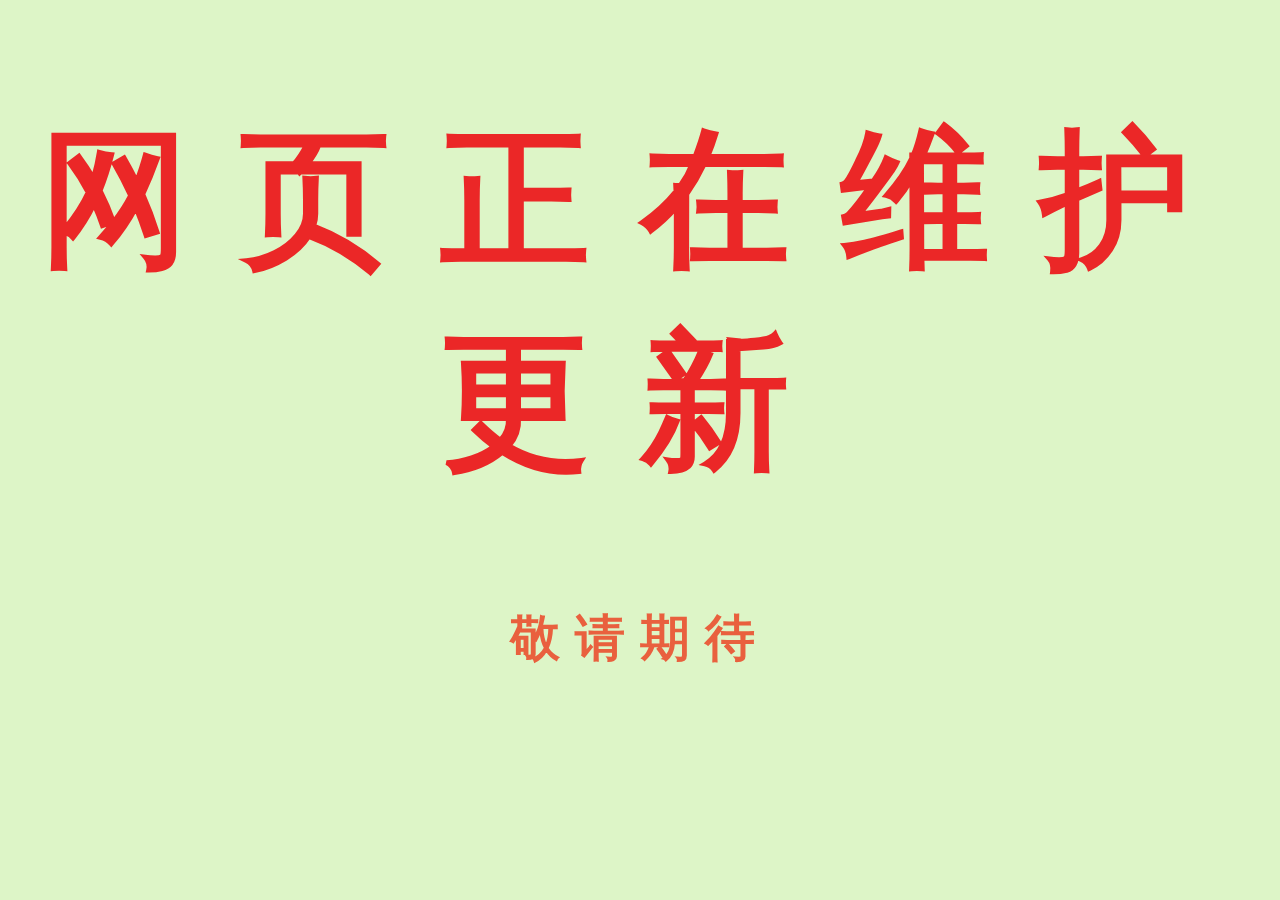
<file: index.html>
<!DOCTYPE html>
<html lang="en">
    <head>
        <meta charset="UTF-8">
        <link rel="shortcut icon" href="images/icons/Hah Studio Icon.png">
        <title>HahStudio</title>
        <style>
            body
            {
                background: rgb(221, 245, 199);
            }

            h1
            {
                letter-spacing:50px;
                font-family:'钉钉进步体';
                font-size: 150px;
                color: rgb(235, 39, 39);
                text-align: center;
            }
            h2
            {
                letter-spacing:15px;
                font-family:'江城圆体';
                font-size: 50px;
                color: rgb(233, 96, 62);
                text-align: center;
            }
        </style>
    </head>
    <body>
        <h1>网页正在维护更新</h1>
        <h2>敬请期待</h2>
    </body>
</html>
</file>
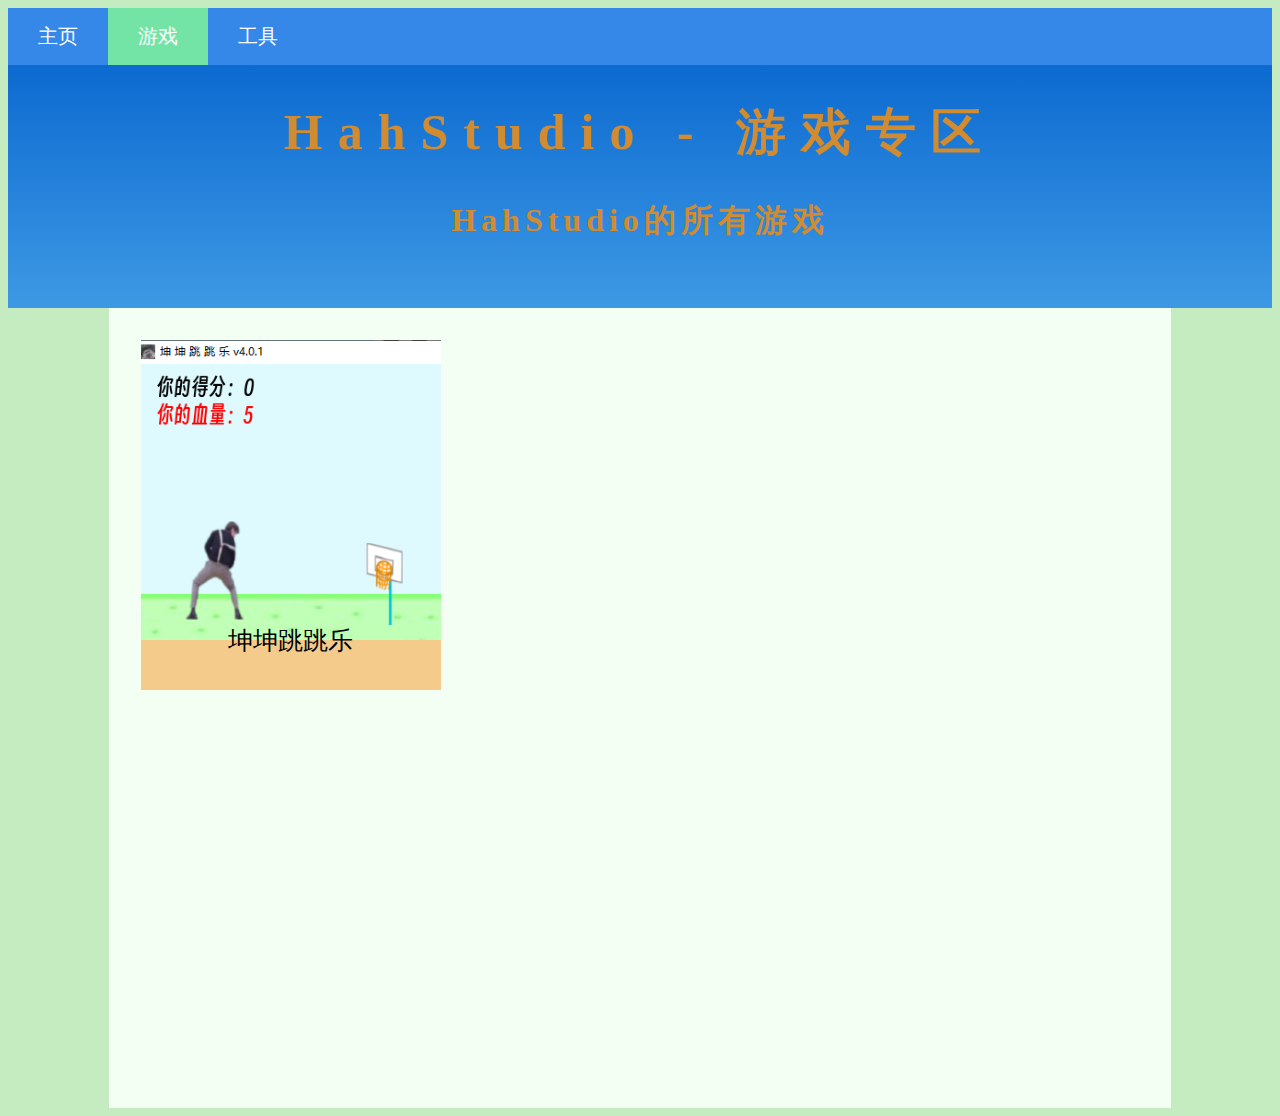
<file: Games.html>
<!DOCTYPE html>
<html>
    <head>
        <meta charset="utf-8">
        <link rel="stylesheet" type="text/css" href="css/mainPage.css">
        <title>HahStudio - 游戏专区</title>
    </head>
    <body>
        <div class="head">
            <ul>
                <li><a href="index.html">主页</a></li>
                <li><a href="Games.html" class="active">游戏</a></li>
                <li><a href="Tools.html">工具</a></li>                
            </ul>

            <h1>HahStudio - 游戏专区</h1>
            <h2>HahStudio的所有游戏</h2>
        </div>

        <div class="background">
            <div class="body">

                <a id="button" href="software/games/Kun_Jump_Happy.html" target="_blank">              
                    <button style=
                    "background-image: url(images/games/Kun_Jump_Happy/ICON.png);
                    background-repeat:no-repeat;
                    width: 300px; height: 350px;">
                        <br><br><br><br><br><br><br><br><br>坤坤跳跳乐
                    </button>
                </a>
                
            </div>
        </div>
        
    </body>
</html>
</file>
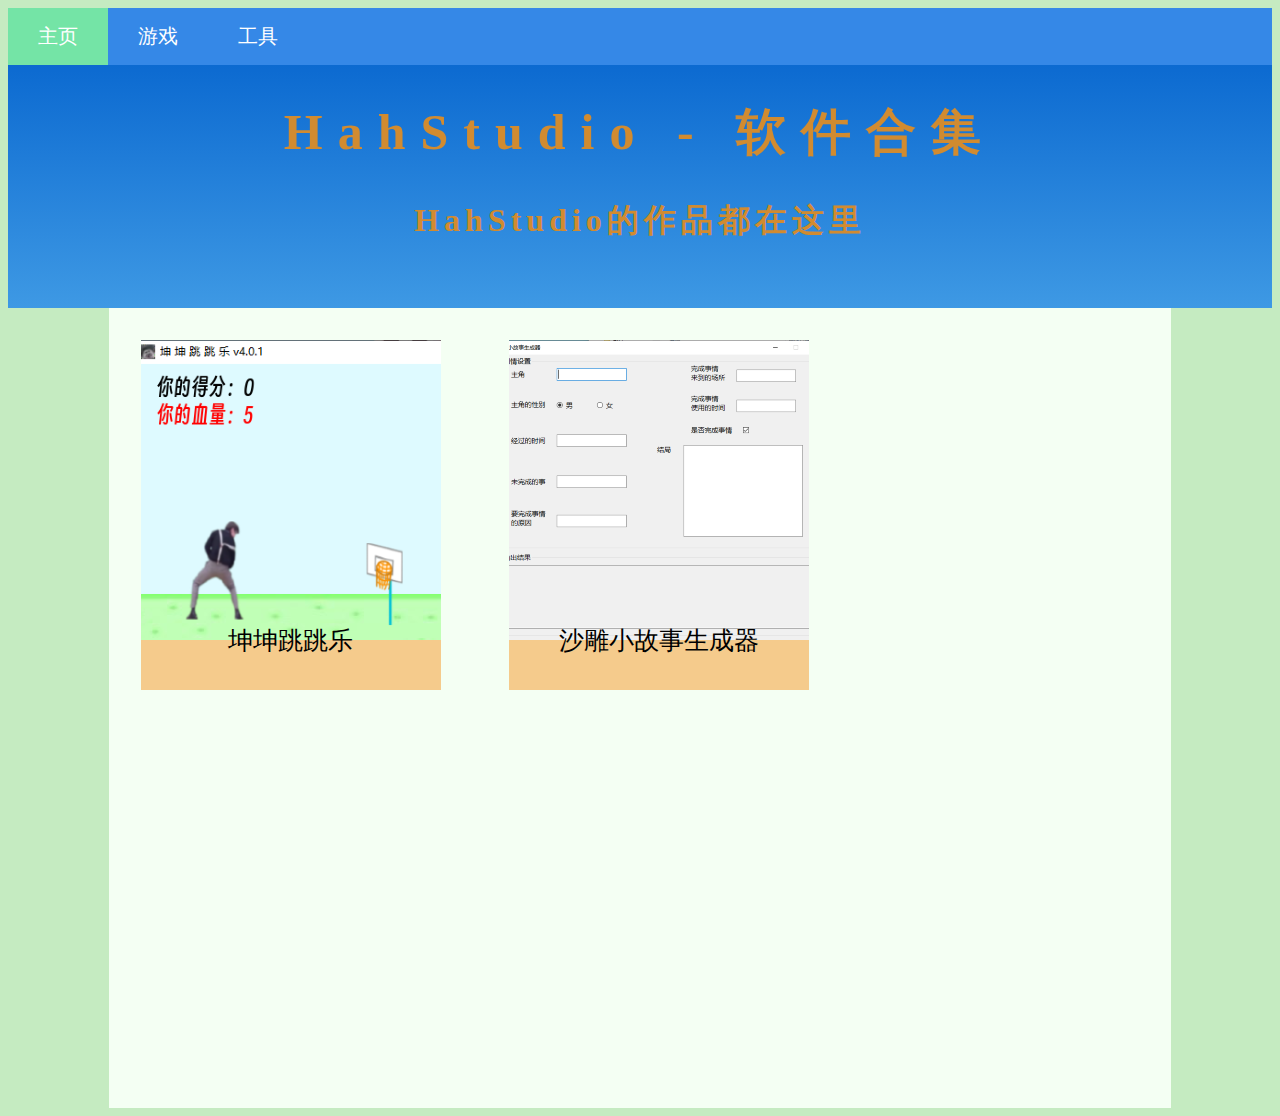
<file: index_.html>
<!DOCTYPE html>
<html>
    <head>
        <meta charset="utf-8">
        <link rel="stylesheet" type="text/css" href="css/mainPage.css">
        <title>HahStudio</title>
        <link rel="shortcut icon" href="images/icons/Hah Studio Icon.png">
    </head>
    <body>
        <div class="head">
            <ul>
                <li><a href="index.html" class="active">主页</a></li>
                <li><a href="Games.html">游戏</a></li>
                <li><a href="Tools.html">工具</a></li>
            </ul>

            <h1>HahStudio - 软件合集</h1>
            <h2>HahStudio的作品都在这里</h2>
        </div>     
        
        <div class="background">
            <div class="body">
            
                <a id="button" href="software/games/Kun_Jump_Happy/Kun_Jump_Happy.html" target="_blank">              
                    <button style=
                    "background-image: url(images/games/Kun_Jump_Happy/ICON.png);
                    background-repeat:no-repeat;
                    width: 300px; height: 350px;">
                        <br><br><br><br><br><br><br><br><br>坤坤跳跳乐
                    </button>
                </a>

                <a id="button" href="software/tools/Funny_Story_Maker/Funny_Story_Maker.html" target="_blank">              
                    <button style=
                    "background-image: url(images/tools/Funny_Story_Maker/ICON.png);
                    background-repeat:no-repeat;
                    width: 300px; height: 350px;">
                        <br><br><br><br><br><br><br><br><br>沙雕小故事生成器
                    </button>
                </a>

            </div>
        </div>
        
    </body>
</html>
</file>
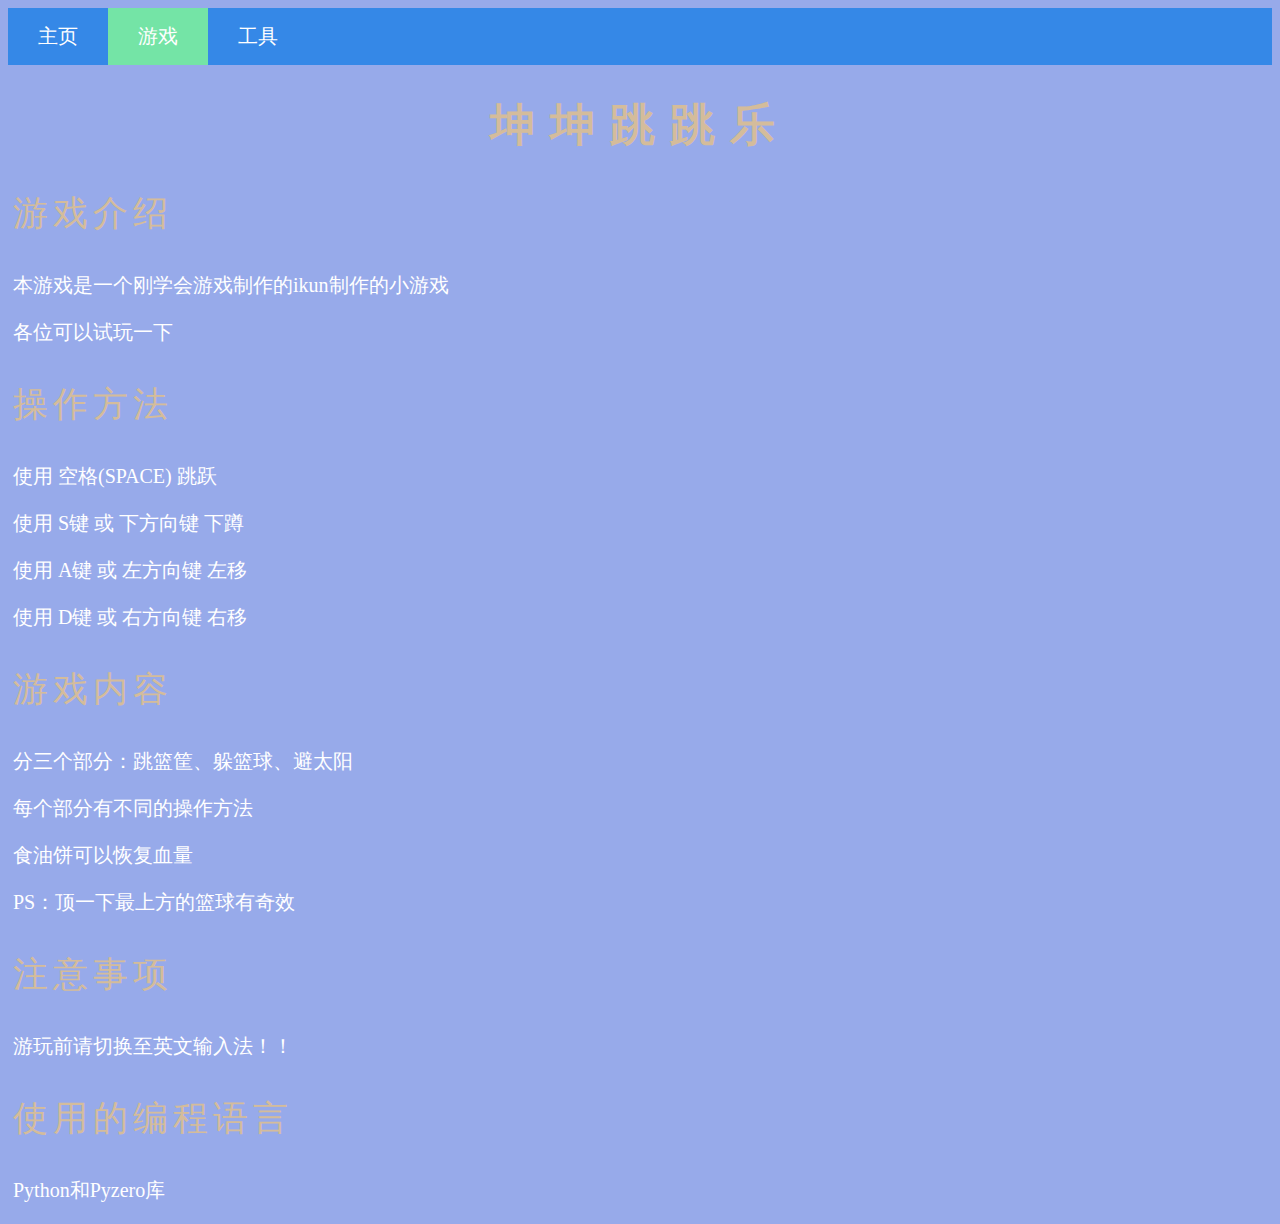
<file: Kun_Jump_Happy.html>
<!DOCTYPE html>
<html>
    <head>
        <meta charset="utf-8">
        <link rel="stylesheet" type="text/css" href="info.css">
        <title>坤坤跳跳乐 - HahStudio</title>
    </head>
    <body>
        <ul>
            <li><a href="index.html">主页</a></li>
            <li><a href="Games.html" class="active">游戏</a></li>
            <li><a href="Tools.html">工具</a></li>
        </ul>

        <h1>坤坤跳跳乐</h1>
        <div>
            <p id="title">游戏介绍</p>
            <p>本游戏是一个刚学会游戏制作的ikun制作的小游戏</p>            
            <p>各位可以试玩一下</p>            
        </div>
        <div>
            <p id="title">操作方法</p>
            <p>使用 空格(SPACE) 跳跃</p>            
            <p>使用 S键 或 下方向键 下蹲</p>           
            <p>使用 A键 或 左方向键 左移</p>            
            <p>使用 D键 或 右方向键 右移
        </div>  
        <div>         
            <p id = "title">游戏内容</p>
            <p>分三个部分：跳篮筐、躲篮球、避太阳</p>           
            <p>每个部分有不同的操作方法</p>           
            <p>食油饼可以恢复血量</p>            
            <p>PS：顶一下最上方的篮球有奇效</p> 
        </div> 
        <div>         
            <p id="title">注意事项</p>
            <p>游玩前请切换至英文输入法！！</p>
        </div> 
        <div>         
            <p id="title">使用的编程语言</p>
            <p>Python和Pyzero库</p>
        </div> 
    </body>
</html>
</file>
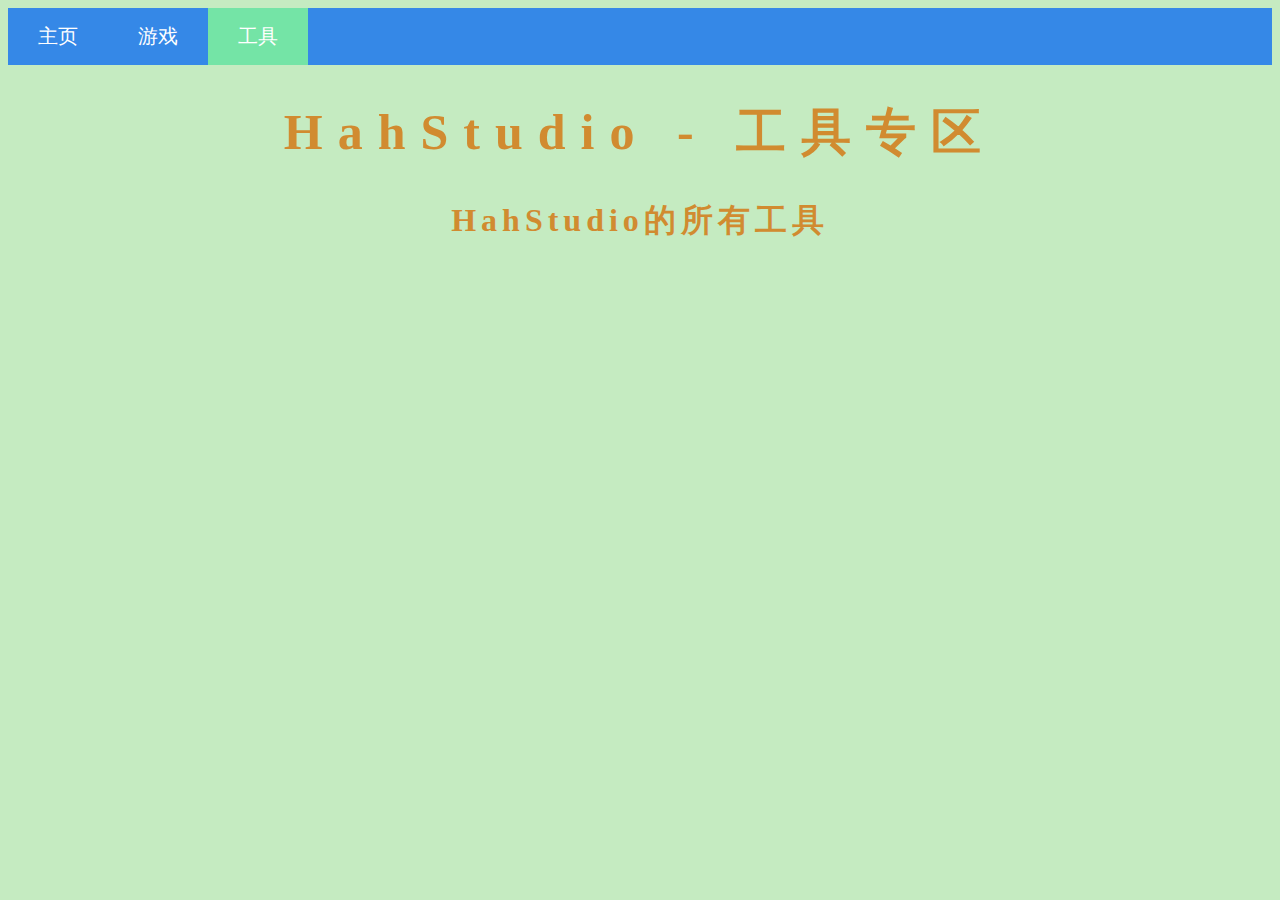
<file: Tools.html>
<!DOCTYPE html>
<html>
    <head>
        <meta charset="utf-8">
        <link rel="stylesheet" type="text/css" href="css/mainPage.css">
        <title>HahStudio - 游戏专区</title>
    </head>
    <body>
        <ul>
            <li><a href="index.html">主页</a></li>
            <li><a href="Games.html">游戏</a></li>
            <li><a href="Tools.html" class="active">工具</a></li>
        </ul>

        <h1>HahStudio - 工具专区</h1>
        <h2>HahStudio的所有工具</h2>
    </body>
</html>
</file>
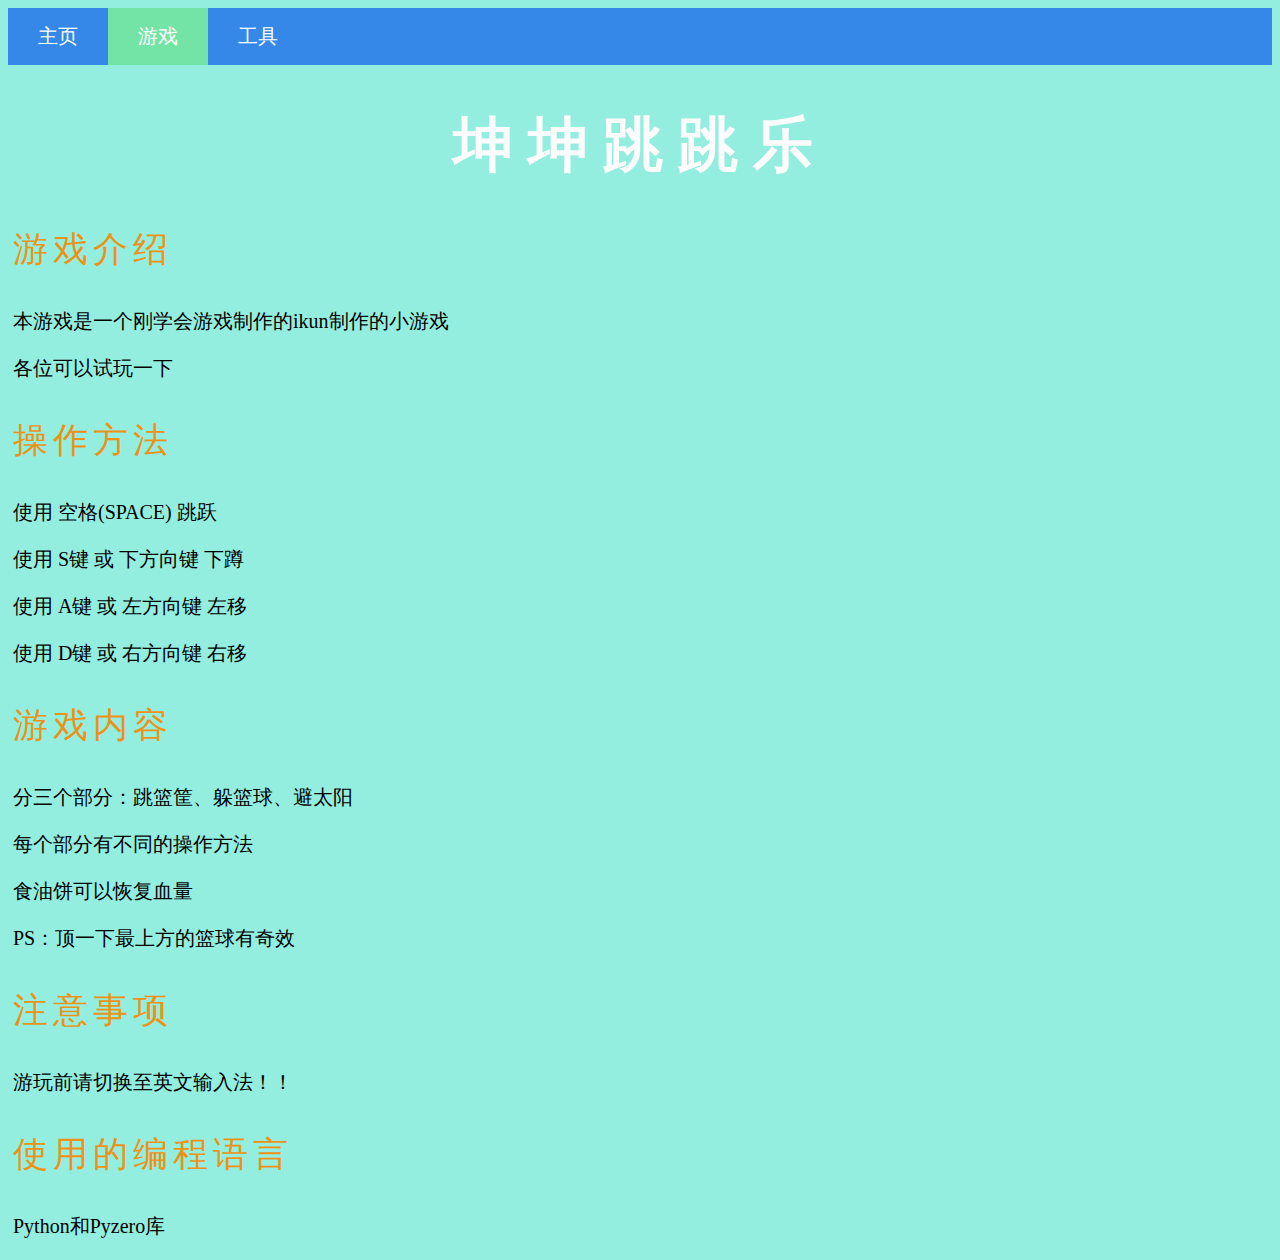
<file: software/games/Kun_Jump_Happy.html>
<!DOCTYPE html>
<html>
    <head>
        <meta charset="utf-8">
        <link rel="stylesheet" type="text/css" href="../../css/info.css">
        <title>坤坤跳跳乐 - HahStudio</title>
    </head>
    <body>
        <ul>
            <li><a href="../../index.html">主页</a></li>
            <li><a href="../../Games.html" class="active">游戏</a></li>
            <li><a href="../../Tools.html">工具</a></li>
        </ul>

        <h1>坤坤跳跳乐</h1>
        <div>
            <p id="title">游戏介绍</p>
            <p>本游戏是一个刚学会游戏制作的ikun制作的小游戏</p>            
            <p>各位可以试玩一下</p>            
        </div>
        <div>
            <p id="title">操作方法</p>
            <p>使用 空格(SPACE) 跳跃</p>            
            <p>使用 S键 或 下方向键 下蹲</p>           
            <p>使用 A键 或 左方向键 左移</p>            
            <p>使用 D键 或 右方向键 右移
        </div>  
        <div>         
            <p id = "title">游戏内容</p>
            <p>分三个部分：跳篮筐、躲篮球、避太阳</p>           
            <p>每个部分有不同的操作方法</p>           
            <p>食油饼可以恢复血量</p>            
            <p>PS：顶一下最上方的篮球有奇效</p> 
        </div> 
        <div>         
            <p id="title">注意事项</p>
            <p>游玩前请切换至英文输入法！！</p>
        </div> 
        <div>         
            <p id="title">使用的编程语言</p>
            <p>Python和Pyzero库</p>
        </div> 
    </body>
</html>
</file>
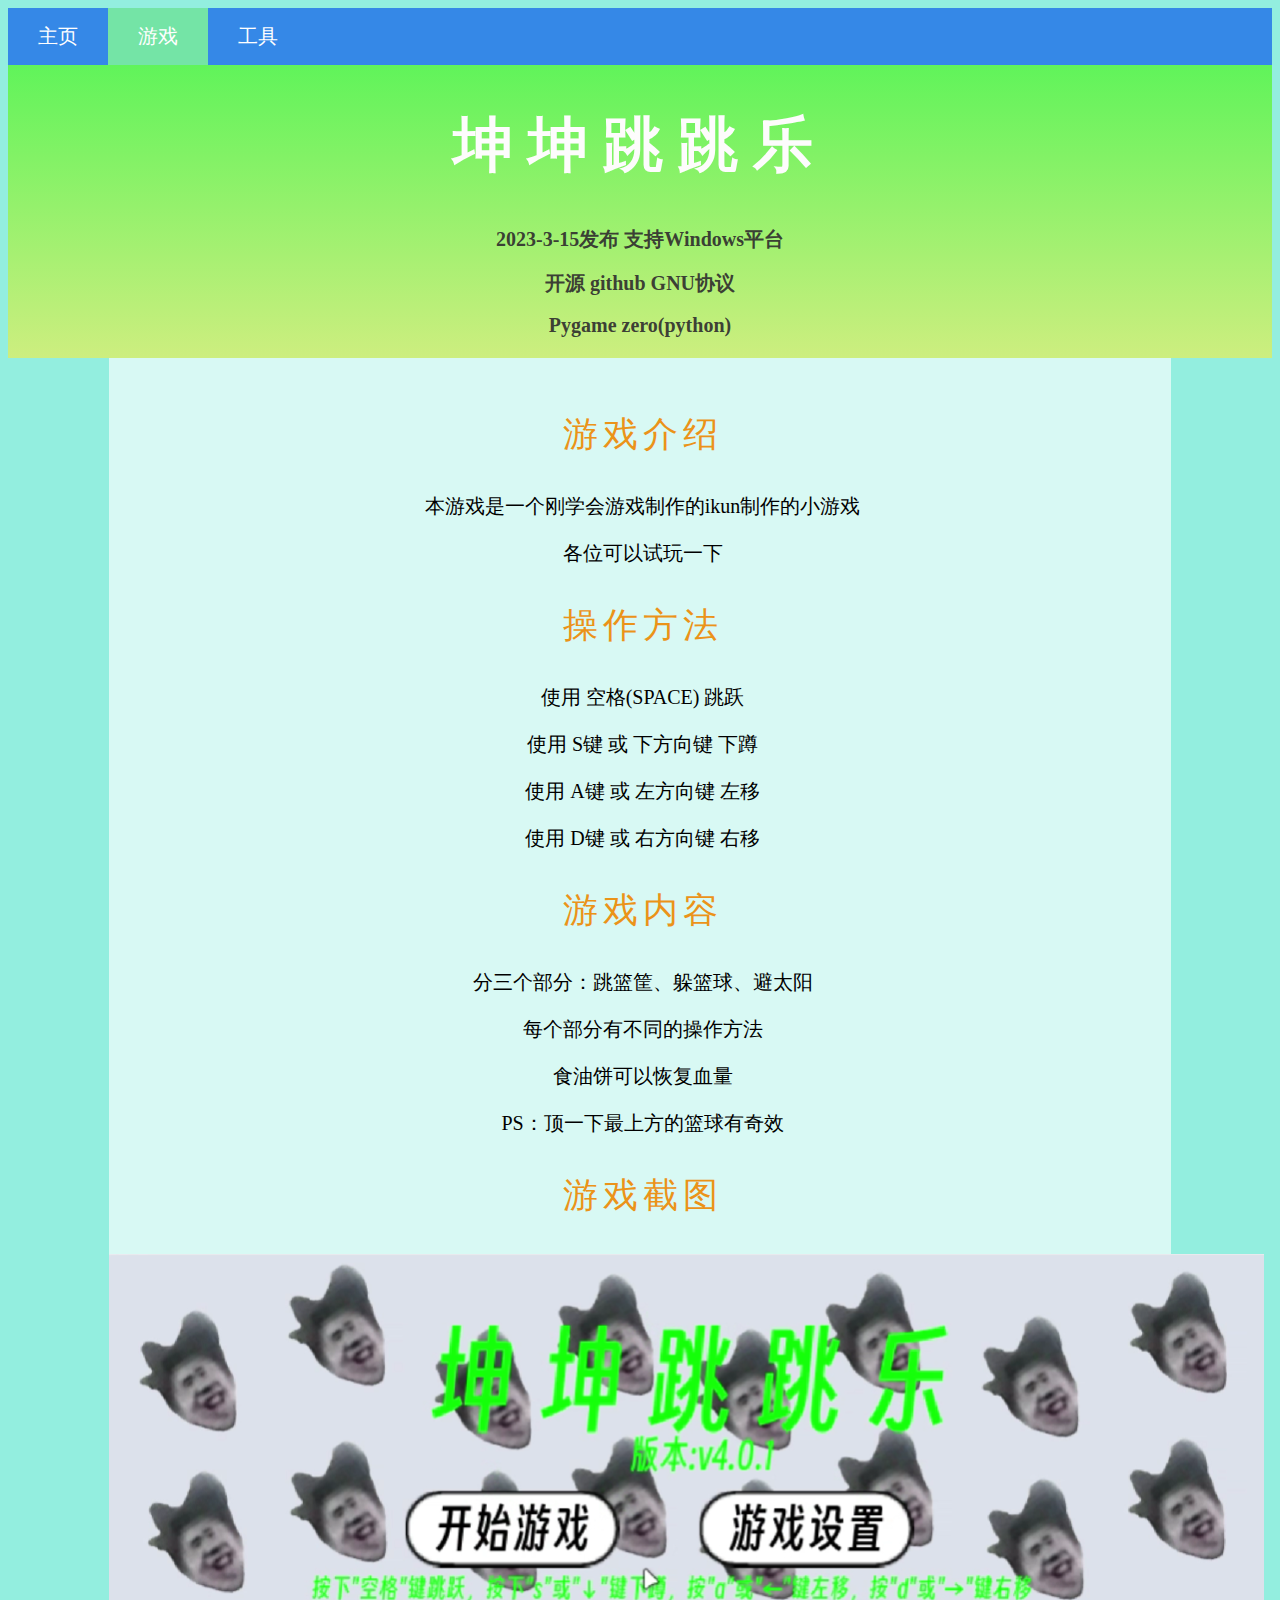
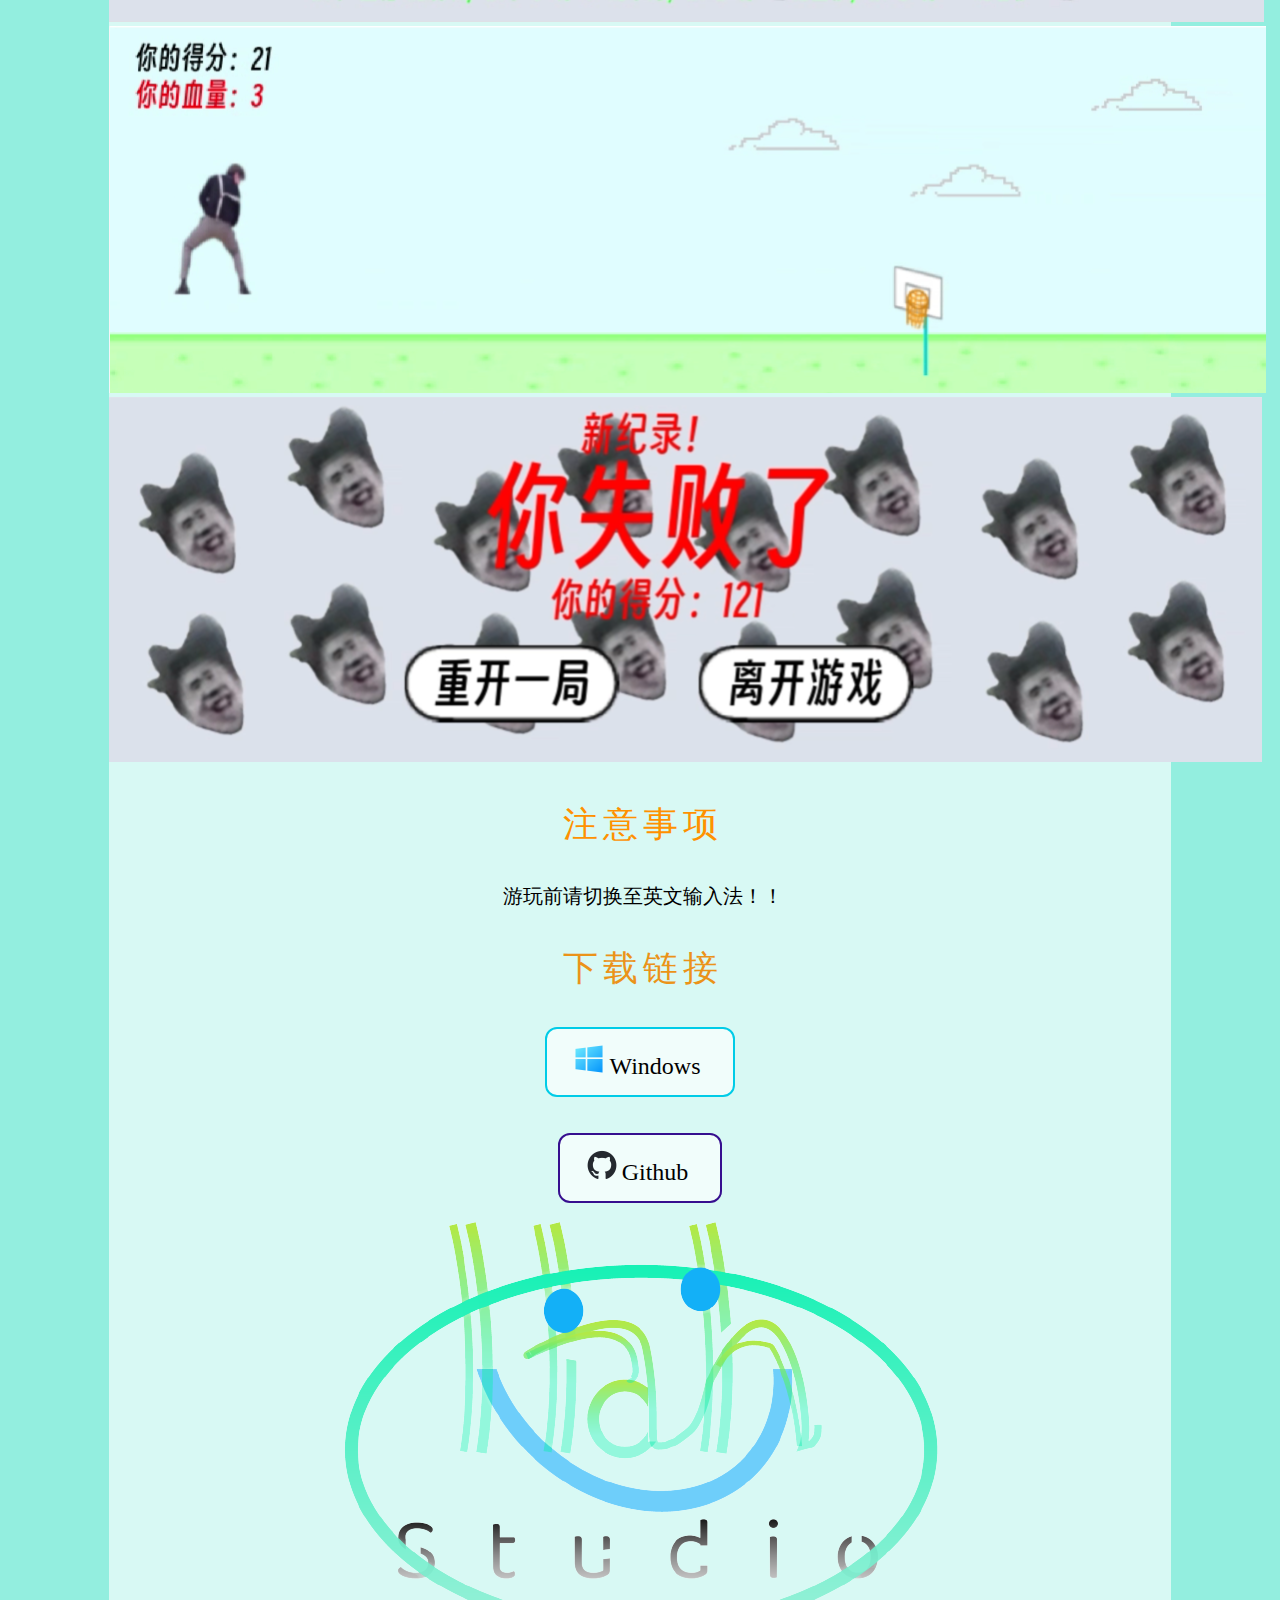
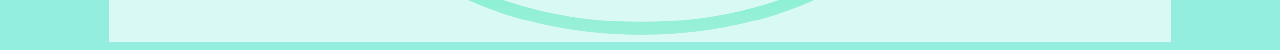
<file: software/games/Kun_Jump_Happy/Kun_Jump_Happy.html>
<!DOCTYPE html>
<html>
    <head>
        <meta charset="utf-8">
        <link rel="stylesheet" type="text/css" href="../../../css/info.css">
        <title>坤坤跳跳乐 - HahStudio</title>
    </head>
    <body>
        <div class="head">
            <ul>
                <li><a href="../../../index.html">主页</a></li>
                <li><a href="../../../Games.html" class="active">游戏</a></li>
                <li><a href="../../../Tools.html">工具</a></li>
            </ul>

            <h1>坤坤跳跳乐</h1>
            <h2>2023-3-15发布 支持Windows平台</h2>
            <h2>开源 github GNU协议</h2>
            <h2>Pygame zero(python)</h2>
        </div>

        <div class="body">
            <div>
                <br>
                <p id="title">游戏介绍</p>
                <p>本游戏是一个刚学会游戏制作的ikun制作的小游戏</p>            
                <p>各位可以试玩一下</p>            
            </div>

            <div>
                <p id="title">操作方法</p>
                <p>使用 空格(SPACE) 跳跃</p>            
                <p>使用 S键 或 下方向键 下蹲</p>           
                <p>使用 A键 或 左方向键 左移</p>            
                <p>使用 D键 或 右方向键 右移
            </div>  

            <div>         
                <p id = "title">游戏内容</p>
                <p>分三个部分：跳篮筐、躲篮球、避太阳</p>           
                <p>每个部分有不同的操作方法</p>           
                <p>食油饼可以恢复血量</p>            
                <p>PS：顶一下最上方的篮球有奇效</p> 
            </div> 

            <div>         
                <p id = "title">游戏截图</p>
                <img src="../../../images/games/Kun_Jump_Happy/images/1.png">
                <img src="../../../images/games/Kun_Jump_Happy/images/2.png">
                <img src="../../../images/games/Kun_Jump_Happy/images/3.png">
            </div> 

            <div>         
                <p id="warning">注意事项</p>
                <p>游玩前请切换至英文输入法！！</p>
            </div>

            <div>         
                <p id="title">下载链接</p>
                
                <a id="link" href="Kun_Jump_Happy_4_0_1_WindowsSetup.exe" download="Kun_Jump_Happy.exe">
                    <button id="windows">Windows</button>
                </a>
                <br><br>
                <a id="link" href="https://www.github.com/hah-studio/Kun_Jump_Happy">
                    <button id="github">Github</button>
                </a>
            </div> 

            <br>
            <img src="../../../images/icons/Hah Studio Icon.png">
        </div>

    </body>
</html>
</file>
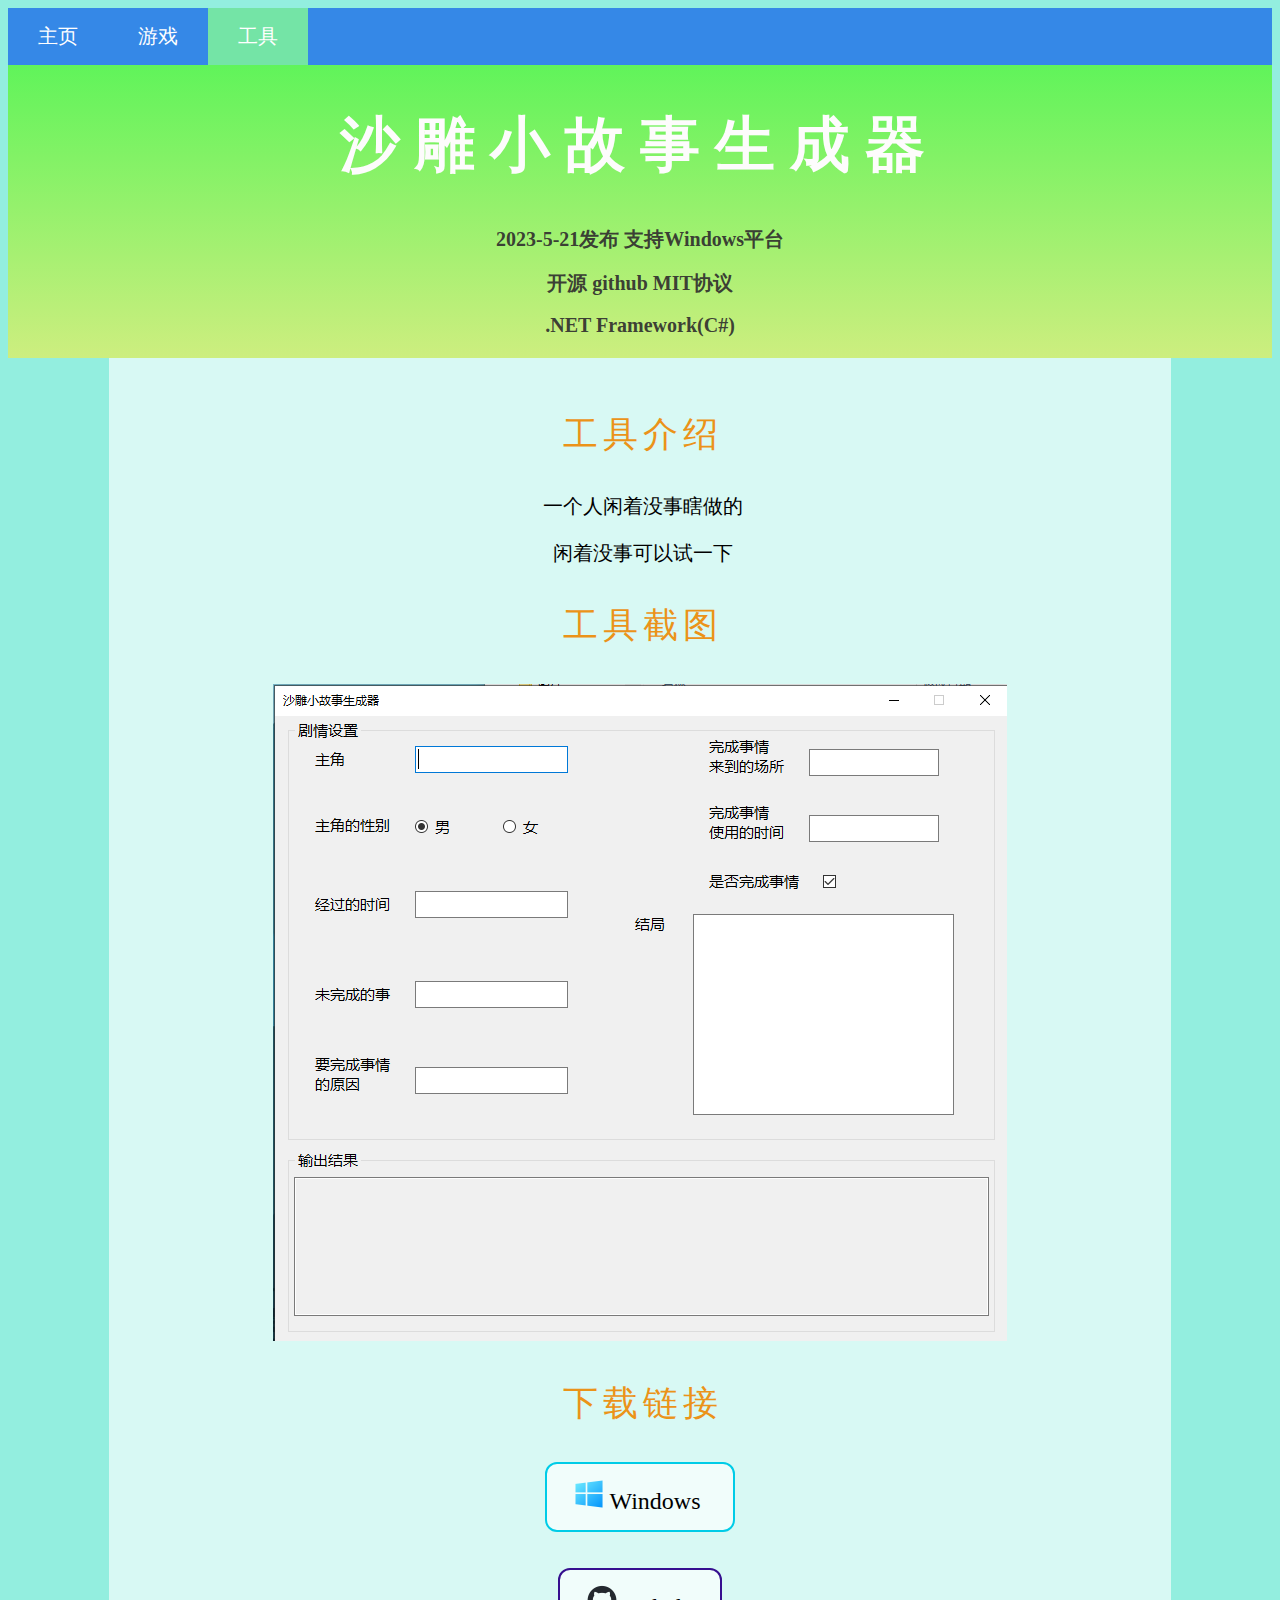
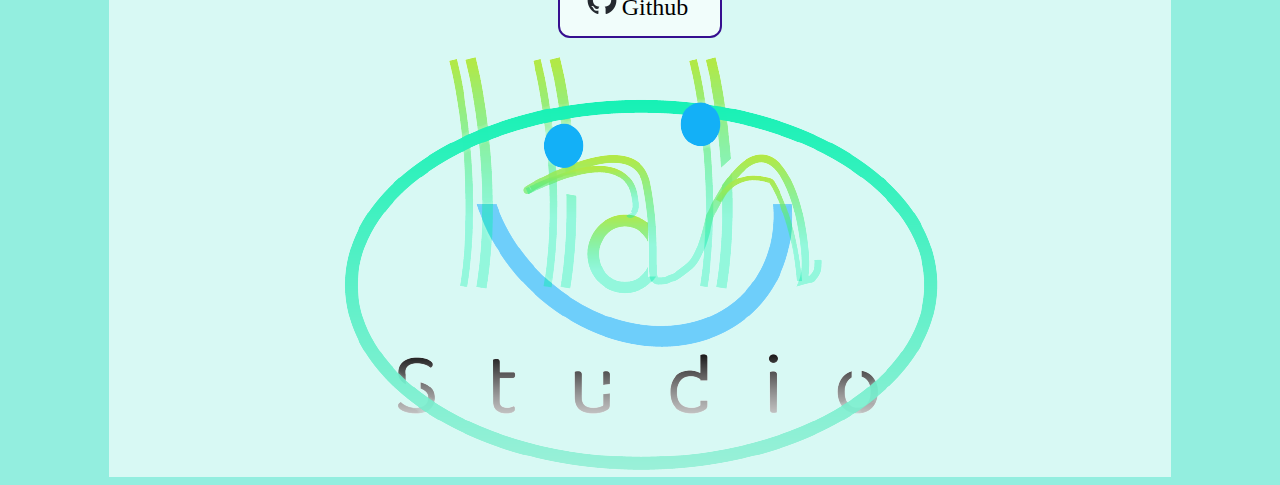
<file: software/tools/Funny_Story_Maker/Funny_Story_Maker.html>
<!DOCTYPE html>
<html>
    <head>
        <meta charset="utf-8">
        <link rel="stylesheet" type="text/css" href="../../../css/info.css">
        <title>沙雕小故事生成器 - HahStudio</title>
    </head>
    <body>
        <div class="head">
            <ul>
                <li><a href="../../../index.html">主页</a></li>
                <li><a href="../../../Games.html">游戏</a></li>
                <li><a href="../../../Tools.html" class="active">工具</a></li>
            </ul>

            <h1>沙雕小故事生成器</h1>
            <h2>2023-5-21发布 支持Windows平台</h2>
            <h2>开源 github MIT协议</h2>
            <h2>.NET Framework(C#)</h2>
        </div>

        <div class="body">
            <div>
                <br>
                <p id="title">工具介绍</p>
                <p>一个人闲着没事瞎做的</p>            
                <p>闲着没事可以试一下</p>            
            </div>

            <div>         
                <p id = "title">工具截图</p>
                <img src="../../../images/tools/Funny_Story_Maker/images/1.png">
            </div> 

            <div>         
                <p id="title">下载链接</p>
                
                <a id="link" href="Funny_Story_Maker.exe" download="Funny_Story_Maker.exe">
                    <button id="windows">Windows</button>
                </a>
                <br><br>
                <a id="link" href="https://github.com/hah-studio/Funny_Story_Maker">
                    <button id="github">Github</button>
                </a>
            </div> 

            <br>
            <img src="../../../images/icons/Hah Studio Icon.png">
        </div>

    </body>
</html>
</file>
<file: css/mainPage.css>
body
{
    background-color: rgb(197, 235, 193);
}

h1
{
    letter-spacing:15px;
    font-family:'钉钉进步体';
    font-size: 50px;
    color: rgb(209, 139, 48);
    text-align: center;
}
h2
{
    letter-spacing:5px;
    font-family:'钉钉进步体';
    font-size: 32px;
    color: rgb(209, 139, 48);
    text-align: center;
}

.head
{
    margin-left: 0px;
    height: 300px;
    background: -webkit-gradient(linear,left top,left bottom,from(#005fcc),to(#3e99e4));
}
.body
{
    margin-left: 8%;
    margin-right: 8%;
    height: 800px;
    background-color: rgb(244, 255, 243);
}

ul
{
    list-style-type: none;
    margin: 0;
    padding: 0;
    overflow: hidden;
    background-color: #3588e7;
}
li
{
    float: left;
}
li a
{
    display: block;
    color: white;
    text-align: center;
    padding: 15px 30px;
    text-decoration: none;
    font-family:'江城圆体';
    font-size: 20px;
}
li a:hover {
    background-color: #0165b8;
}
li a.active {
    background-color: #74e4a6;
}

#button
{
    text-decoration: none;
}

button
{
    -webkit-transition-duration: 0.4s;
    transition-duration: 0.4s;
    background-color: #f5cb8c;
    margin: 3%;
    width: 300px; 
    height: 350px;
    border: none;
    text-decoration: none;
    font-family:'江城圆体';
    font-size: 25px;
}
button:hover
{
    background-color: #a78656;
    margin: 3%;
    width: 300px; 
    height: 350px;
    border: none;
    text-decoration: none;
    font-family:'江城圆体';
    font-size: 25px;
    cursor: pointer;
}
</file>
<file: info.css>
body
{
    background-color: rgba(138, 160, 231, 0.89);
    color: white;
}
h1
{
    letter-spacing:15px;
    font-family:'钉钉进步体';
    font-size: 45px;
    color: rgb(212, 188, 155);
    text-align: center;
}

#title
{
    text-indent:5px;
    letter-spacing:5px;
    font-family:'钉钉进步体';
    font-size: 35px;
    color: rgb(212, 188, 155);
}

p
{
    text-indent:5px;
    font-family:'江城圆体';
    font-size: 20px;
}
code
{
    text-indent:5px;
    color:rgb(183, 233, 206);
    font-family: 'Courier New';
    font-size: 20px;
}

ul
{
    list-style-type: none;
    margin: 0;
    padding: 0;
    overflow: hidden;
    background-color: #3588e7;
}
li
{
    float: left;
}
li a
{
    display: block;
    color: white;
    text-align: center;
    padding: 15px 30px;
    text-decoration: none;
    font-family:'江城圆体';
    font-size: 20px;
}
li a:hover {
    background-color: #0165b8;
}
li a.active {
    background-color: #74e4a6;
}
</file>
<file: css/info.css>
body
{
    background-color: rgb(147, 238, 223);
}

h1
{
    letter-spacing:15px;
    font-family:'钉钉进步体';
    font-size: 60px;
    color: rgb(253, 252, 252);
    text-align: center;
}
h2
{
    font-family:'江城圆体';
    font-size: 20px;
    color: rgba(48, 46, 46, 0.925);
    text-align: center;
}

.head
{
    height: 350px;
    background: -webkit-gradient(linear,left top,left bottom,from(#4bf553),to(#cdee7f));
}
.body
{
    margin-left: 8%;
    margin-right: 8%;
    background-color: rgba(255, 255, 255, 0.644);
    text-align: center;
}

#title
{
    text-indent:5px;
    letter-spacing:5px;
    font-family:'钉钉进步体';
    font-size: 35px;
    color: rgb(235, 147, 25);
}
#warning
{
    text-indent:5px;
    letter-spacing:5px;
    font-family:'钉钉进步体';
    font-size: 35px;
    color: rgb(255, 145, 0);
}

p
{
    text-indent:5px;
    font-family:'江城圆体';
    font-size: 20px;
}

ul
{
    list-style-type: none;
    margin: 0;
    padding: 0;
    overflow: hidden;
    background-color: #3588e7;
}
li
{
    float: left;
}
li a
{
    display: block;
    color: white;
    text-align: center;
    padding: 15px 30px;
    text-decoration: none;
    font-family:'江城圆体';
    font-size: 20px;
}
li a:hover {
    background-color: #0165b8;
}
li a.active {
    background-color: #74e4a6;
}

#link
{
    text-decoration: none;
}

#github
{
    background-color: rgba(255, 255, 255, 0.644);
    border: 2px solid #360f8f;
}
#github:before
{
    position: relative;
    right: 5px;
    content: url("../images/icons/Github.png");
}
#github:hover
{
    background-color: #360f8f;
}
#github:hover:before
{
    position: relative;
    right: 5px;
    content: url("../images/icons/Github-hover.png");
}

#windows
{
    background-color: rgba(255, 255, 255, 0.644);
    border: 2px solid #00cce7;
}
#windows:before
{
    position: relative;
    right: 5px;
    content: url("../images/icons/Windows10.png");
}
#windows:hover
{
    background: url();
    background-color: #00cce7;
}
#windows:hover:before
{
    position: relative;
    right: 5px;
    content: url("../images/icons/Windows10-hover.png");
}

button
{    
    font-family:Turpis;    
    border-radius: 12px;
    color: black;
    margin: 0 auto;
    padding: 15px 32px;
    text-align: center;
    display: block;
    font-size: 24px;
}
button:hover
{
    font-family:Turpis;
    border-radius: 12px;
    color: white;
    margin: 0 auto;
    padding: 15px 32px;
    text-align: center;
    display: block;
    font-size: 24px;
}
</file>
